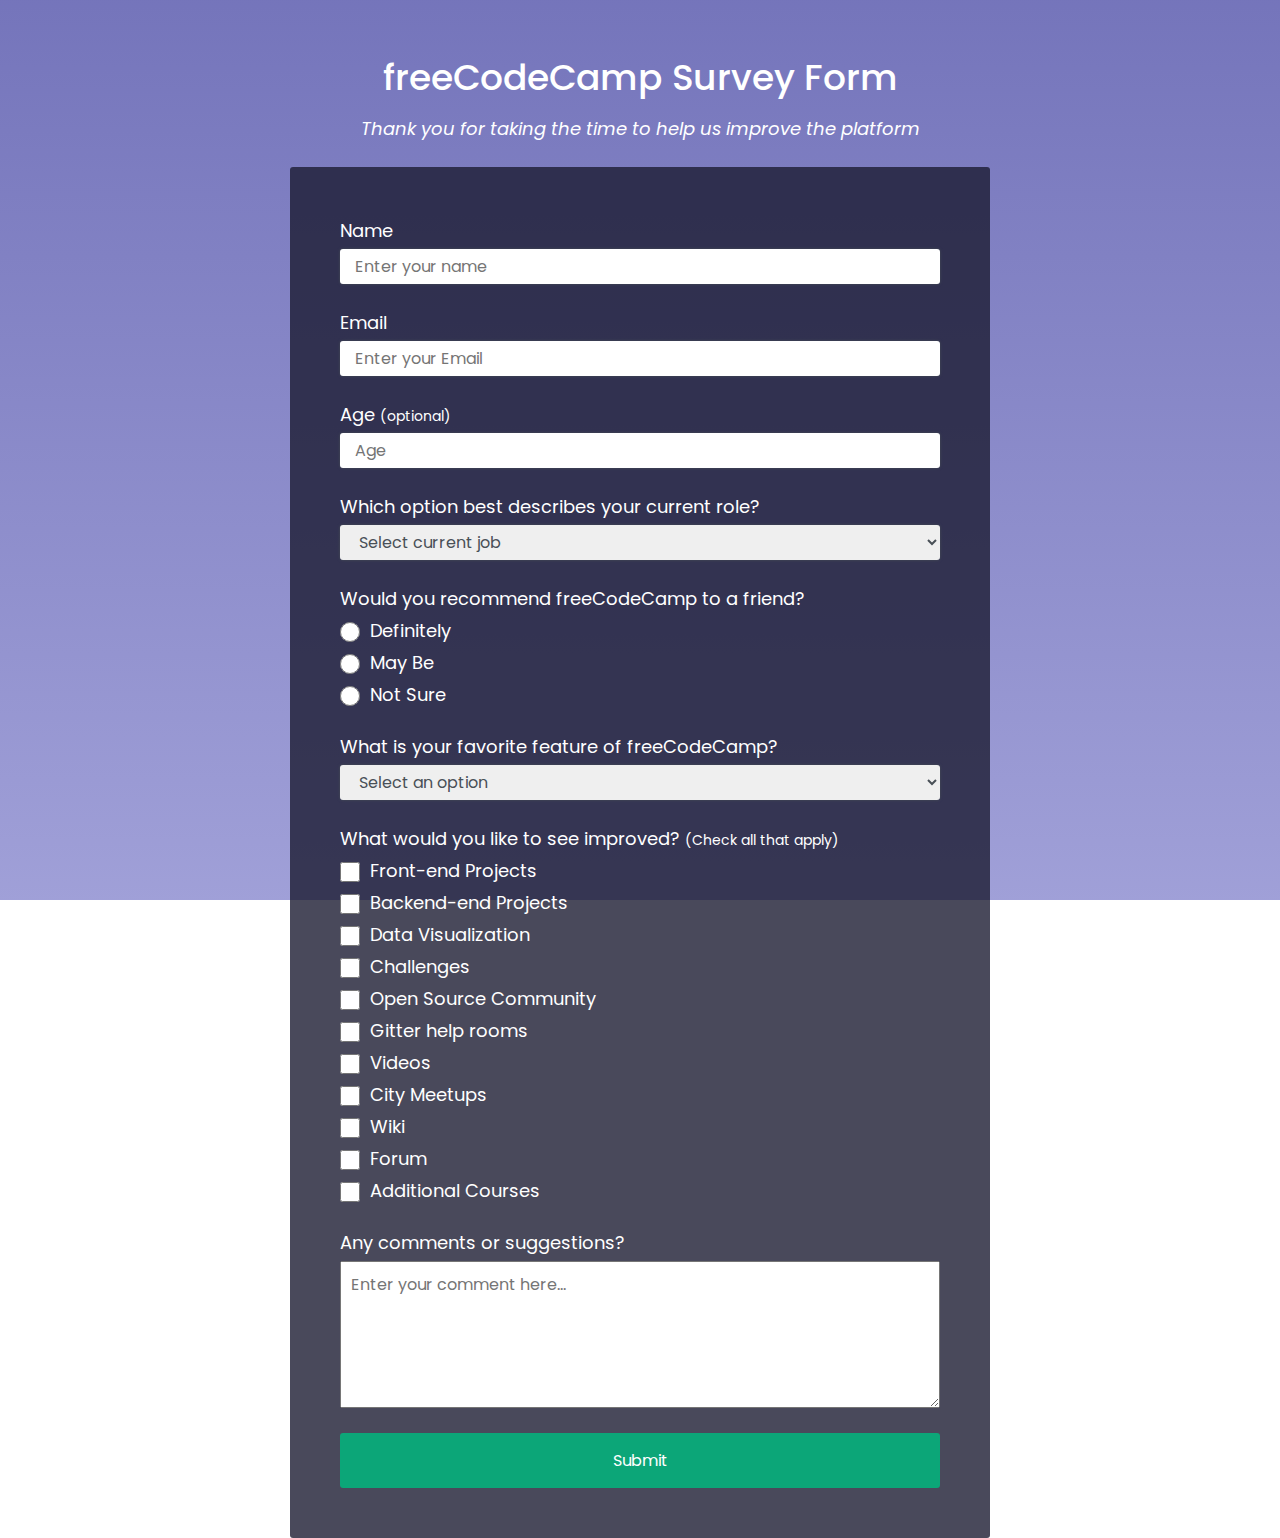
<file: index.html>
<!DOCTYPE html>

<head>
  <link rel="stylesheet"
        href="styles.css">
  <link rel="preconnect"
        href="https://fonts.googleapis.com">
  <link rel="preconnect"
        href="https://fonts.gstatic.com"
        crossorigin>
  <link href="https://fonts.googleapis.com/css2?family=Poppins:wght@400;500;600;700&display=swap"
        rel="stylesheet">
  <title>Survey form</title>
</head>

<body>
  <div class="container">
    <h1 id="title">freeCodeCamp Survey Form</h1>
    <p id="description">Thank you for taking the time to help us improve the platform</p>
    <form id="survey-form">
      <div class="group">
        <label id="name-label"
               for="name">Name</label>
        <input type="text"
               name="name"
               id="name"
               placeholder="Enter your name"
               required>
      </div>

      <div class="group">
        <label id="email-label"
               for="email">Email</label>
        <input type="email"
               name="email"
               id="email"
               placeholder="Enter your Email"
               required>
      </div>

      <div class="group">
        <label id="number-label"
               for="number">Age <span>(optional)</span></label>
        <input type="number"
               name="age"
               id="number"
               min="14"
               max="80"
               placeholder="Age">
      </div>
      <div class="group">
        <p>Which option best describes your current role?</p>
        <select name="dropdown"
                id="dropdown">
          <option value="select-current-job"
                  selected
                  disabled>Select current job</option>
          <option value="full-time-job">Full Time Job</option>
          <option value="full-time-job">Full Time Job</option>
          <option value="full-time-learner">Full Time Learner</option>
          <option value="prefer-to-say">Prefer Not To Say</option>
          <option value="other">Other</option>
        </select>
      </div>

      <div class="group choices">
        <p>Would you recommend freeCodeCamp to a friend?</p>
        <label for="definitely">
          <input type="radio"
                 name="recommend"
                 value="definitely"
                 id="definitely">Definitely</label>
        <label for="maybe">
          <input type="radio"
                 name="recommend"
                 value="maybe"
                 id="maybe">May Be</label>
        <label for="not-sure">
          <input type="radio"
                 name="recommend"
                 value="not-sure"
                 id="not-sure">Not Sure</label>
      </div>

      <div class="group">
        <p>What is your favorite feature of freeCodeCamp?</p>
        <select name="dropdown"
                id="dropdown">
          <option value="select-an-option" selected disabled>Select an option</option>
          <option value="challenges">Challanges</option>
          <option value="projects">Projects</option>
          <option value="community">Community</option>
          <option value="open-source">Open Source</option>
        </select>
      </div>

      <div class="group choices">
        <p>What would you like to see improved? <span>(Check all that apply)</span></p>
        <label for="frontend">
          <input type="checkbox"
                 name="frontend"
                 value="frontend"
                 id="frontend">Front-end Projects</label>
        <label for="backend">
          <input type="checkbox"
                 name="backend"
                 value="backend"
                 id="backend">Backend-end Projects</label>
        <label for="data-visualization">
          <input type="checkbox"
                 name="data-visualization"
                 value="data-visualization"
                 id="data-visualization">Data Visualization</label>
        <label for="challenges">
          <input type="checkbox"
                 name="challenges"
                 value="challenges"
                 id="challenges">Challenges</label>
        <label for="open-source">
          <input type="checkbox"
                 name="open-source"
                 value="open-source"
                 id="backend">Open Source Community</label>
        <label for="gitter">
          <input type="checkbox"
                 name="gitter"
                 value="gitter"
                 id="gitter">Gitter help rooms</label>
        <label for="videos">
          <input type="checkbox"
                 name="videos"
                 value="videos"
                 id="videos">Videos</label>
        <label for="city-meetup">
          <input type="checkbox"
                 name="city-meetup"
                 value="city-meetup"
                 id="city-meetup">City Meetups</label>
        <label for="wiki">
          <input type="checkbox"
                 name="wiki"
                 value="wiki"
                 id="wiki">Wiki</label>
        <label for="forum">
          <input type="checkbox"
                 name="forum"
                 value="forum"
                 id="forum">Forum</label>
        <label for="additional-couse">
          <input type="checkbox"
                 name="additional-course"
                 value="additional-course"
                 id="additional-course">Additional Courses</label>
      </div>

      <div class="group">
        <p>Any comments or suggestions?</p>
        <textarea type="text"
                  name="suggestion"
                  placeholder="Enter your comment here..."
                  rows="5"
                  columns="300"></textarea>
      </div>
      <input type="submit"
             value="Submit"
             id="submit">
    </form>
  </div>
</body>
</file>
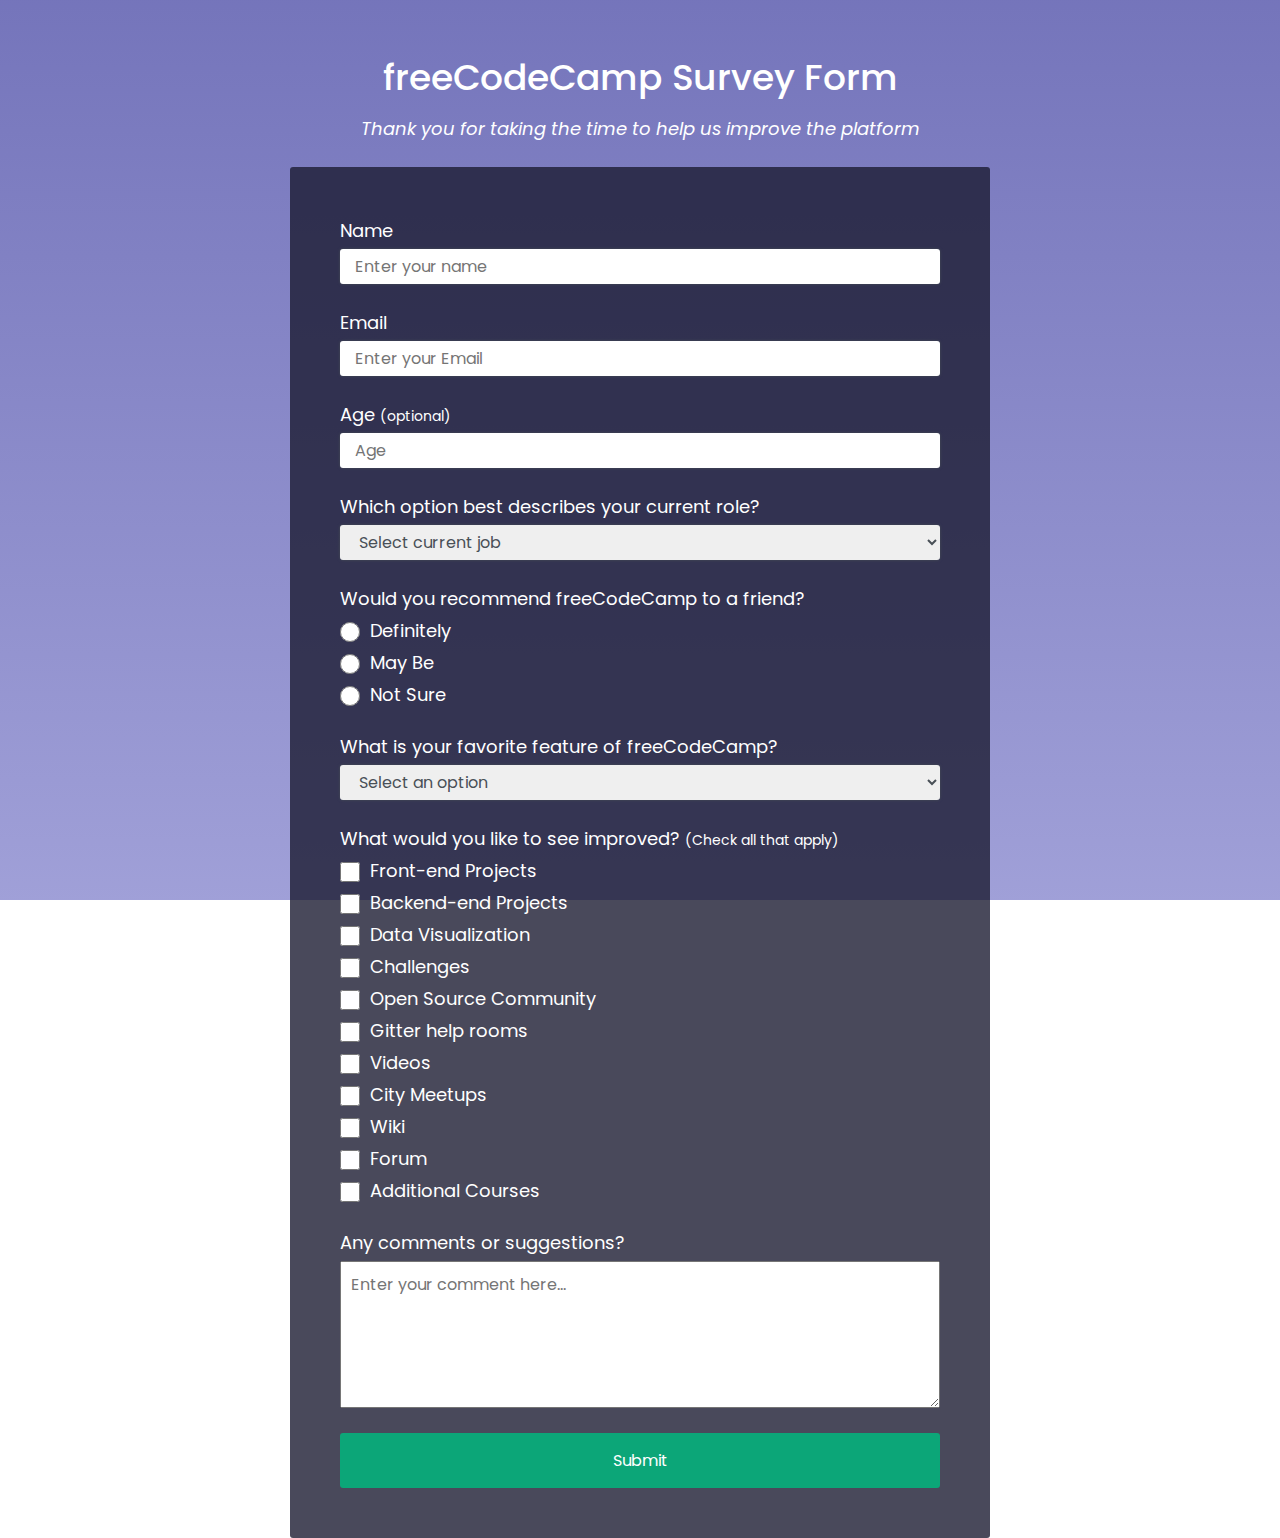
<file: survey.html>
<!DOCTYPE html>

<head>
  <link rel="stylesheet"
        href="styles.css">
  <link rel="preconnect"
        href="https://fonts.googleapis.com">
  <link rel="preconnect"
        href="https://fonts.gstatic.com"
        crossorigin>
  <link href="https://fonts.googleapis.com/css2?family=Poppins:wght@400;500;600;700&display=swap"
        rel="stylesheet">
  <title>Survey form</title>
</head>

<body>
  <div class="container">
    <h1 id="title">freeCodeCamp Survey Form</h1>
    <p id="description">Thank you for taking the time to help us improve the platform</p>
    <form id="survey-form">
      <div class="group">
        <label id="name-label"
               for="name">Name</label>
        <input type="text"
               name="name"
               id="name"
               placeholder="Enter your name"
               required>
      </div>

      <div class="group">
        <label id="email-label"
               for="email">Email</label>
        <input type="email"
               name="email"
               id="email"
               placeholder="Enter your Email"
               required>
      </div>

      <div class="group">
        <label id="number-label"
               for="number">Age <span>(optional)</span></label>
        <input type="number"
               name="age"
               id="number"
               min="14"
               max="80"
               placeholder="Age">
      </div>
      <div class="group">
        <p>Which option best describes your current role?</p>
        <select name="dropdown"
                id="dropdown">
          <option value="select-current-job"
                  selected
                  disabled>Select current job</option>
          <option value="full-time-job">Full Time Job</option>
          <option value="full-time-job">Full Time Job</option>
          <option value="full-time-learner">Full Time Learner</option>
          <option value="prefer-to-say">Prefer Not To Say</option>
          <option value="other">Other</option>
        </select>
      </div>

      <div class="group choices">
        <p>Would you recommend freeCodeCamp to a friend?</p>
        <label for="definitely">
          <input type="radio"
                 name="recommend"
                 value="definitely"
                 id="definitely">Definitely</label>
        <label for="maybe">
          <input type="radio"
                 name="recommend"
                 value="maybe"
                 id="maybe">May Be</label>
        <label for="not-sure">
          <input type="radio"
                 name="recommend"
                 value="not-sure"
                 id="not-sure">Not Sure</label>
      </div>

      <div class="group">
        <p>What is your favorite feature of freeCodeCamp?</p>
        <select name="dropdown"
                id="dropdown">
          <option value="select-an-option">Select an option</option>
          <option value="challenges">Challanges</option>
          <option value="projects">Projects</option>
          <option value="community">Community</option>
          <option value="open-source">Open Source</option>
        </select>
      </div>

      <div class="group choices">
        <p>What would you like to see improved? <span>(Check all that apply)</span></p>
        <label for="frontend">
          <input type="checkbox"
                 name="frontend"
                 value="frontend"
                 id="frontend">Front-end Projects</label>
        <label for="backend">
          <input type="checkbox"
                 name="backend"
                 value="backend"
                 id="backend">Backend-end Projects</label>
        <label for="data-visualization">
          <input type="checkbox"
                 name="data-visualization"
                 value="data-visualization"
                 id="data-visualization">Data Visualization</label>
        <label for="challenges">
          <input type="checkbox"
                 name="challenges"
                 value="challenges"
                 id="challenges">Challenges</label>
        <label for="open-source">
          <input type="checkbox"
                 name="open-source"
                 value="open-source"
                 id="backend">Open Source Community</label>
        <label for="gitter">
          <input type="checkbox"
                 name="gitter"
                 value="gitter"
                 id="gitter">Gitter help rooms</label>
        <label for="videos">
          <input type="checkbox"
                 name="videos"
                 value="videos"
                 id="videos">Videos</label>
        <label for="city-meetup">
          <input type="checkbox"
                 name="city-meetup"
                 value="city-meetup"
                 id="city-meetup">City Meetups</label>
        <label for="wiki">
          <input type="checkbox"
                 name="wiki"
                 value="wiki"
                 id="wiki">Wiki</label>
        <label for="forum">
          <input type="checkbox"
                 name="forum"
                 value="forum"
                 id="forum">Forum</label>
        <label for="additional-couse">
          <input type="checkbox"
                 name="additional-course"
                 value="additional-course"
                 id="additional-course">Additional Courses</label>
      </div>

      <div class="group">
        <p>Any comments or suggestions?</p>
        <textarea type="text"
                  name="suggestion"
                  placeholder="Enter your comment here..."
                  rows="5"
                  columns="300"></textarea>
      </div>
      <input type="submit"
             value="Submit"
             id="submit">
    </form>
  </div>
</body>
</file>
<file: styles.css>
* {
  padding: 0;
  margin: 0;
  box-sizing: border-box;
}

body {
  font-family: "Poppins", sans-serif;
  font-size: 18px;
  color: #fff;
}

.container {
  background-image: linear-gradient(
      rgba(58, 58, 158, 0.7),
      rgba(136, 136, 206, 0.8)
    ),
    url(https://cdn.freecodecamp.org/testable-projects-fcc/images/survey-form-background.jpeg);
  background-size: cover;
  background-position: center;
  background-attachment: fixed;
}

/* title */
#title {
  font-weight: 500;
  text-align: center;
  padding-top: 50px;
}

#description {
  text-align: center;
  font-style: italic;
  margin-top: 10px;
  margin-bottom: 25px;
}

/* form */
input,
button,
select,
textarea {
  font-size: 16px;
  font-family: "Poppins", sans-serif;
  color: #495057;
}

#survey-form {
  max-width: 700px;
  display: flex;
  flex-direction: column;
  padding: 50px;
  margin: 0 auto;
  gap: 25px;
  background-color: rgba(27, 27, 50, 0.8);
  border-radius: 3px;
}

.group {
  display: flex;
  justify-content: center;
  flex-direction: column;
  gap: 5px;
}

input[type="text"],
input[type="email"],
input[type="number"],
#dropdown {
  height: 35px;
  border: none;
  border-radius: 3px;
  box-shadow: 0 0 3px;
  padding-left: 15px;
}

#survey-form span {
  font-size: 14px;
}

.choices input {
  margin-right: 10px;
  width: 20px;
  height: 20px;
  vertical-align: middle;
}

textarea {
  padding: 10px;
}

#submit {
  background-color: #0ca678;
  border-radius: 3px;
  border: none;
  color: #fff;
  width: 100%;
  padding-top: 15px;
  padding-bottom: 15px;
}
</file>
